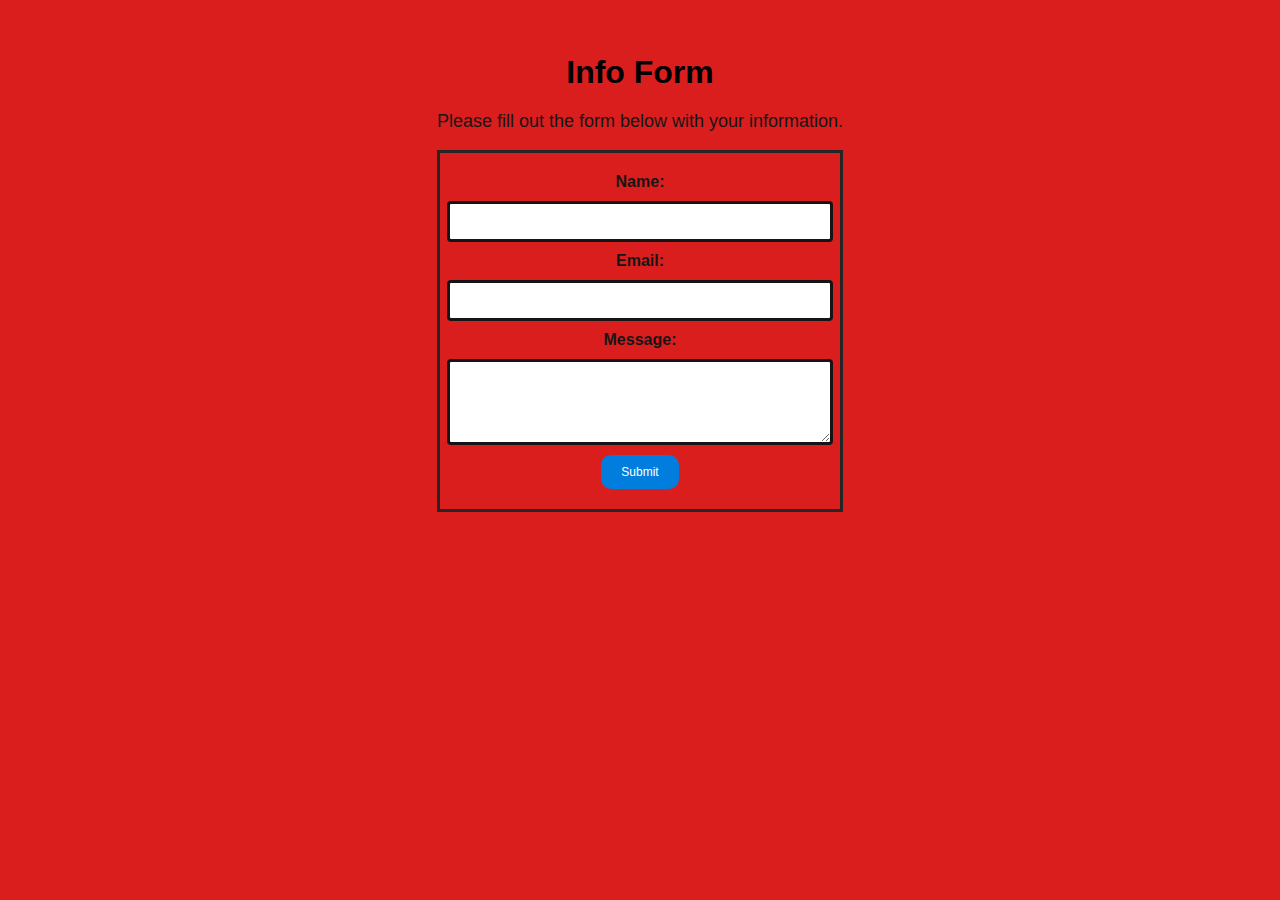
<file: Level 1/Task 1/Basic Form/index.html>
<!DOCTYPE html>
<html lang="en">
<head>
    <meta charset="UTF-8">
    <meta name="viewport" content="width=device-width, initial-scale=1.0">
    <title>Basic Form</title>
    <link rel="stylesheet" href="style.css">
</head>
<body>        
    <h1>Info Form</h1>
    <div class="container">
        <div>
            <p>Please fill out the form below with your information.</p>
            <form action="/submit" method="post">
                
                <label for="name">Name:</label>
                <input type="text" id="name" name="name" required>
                
                <label for="email">Email:</label>
                <input type="email" id="email" name="email" required>
                
                <label for="message">Message:</label>
                <textarea id="message" name="message" rows="4" required></textarea>
                
                <button type="submit" id="submit">Submit</button>
            </form>
        </div>    
    </div>
</body>
</html>
</file>
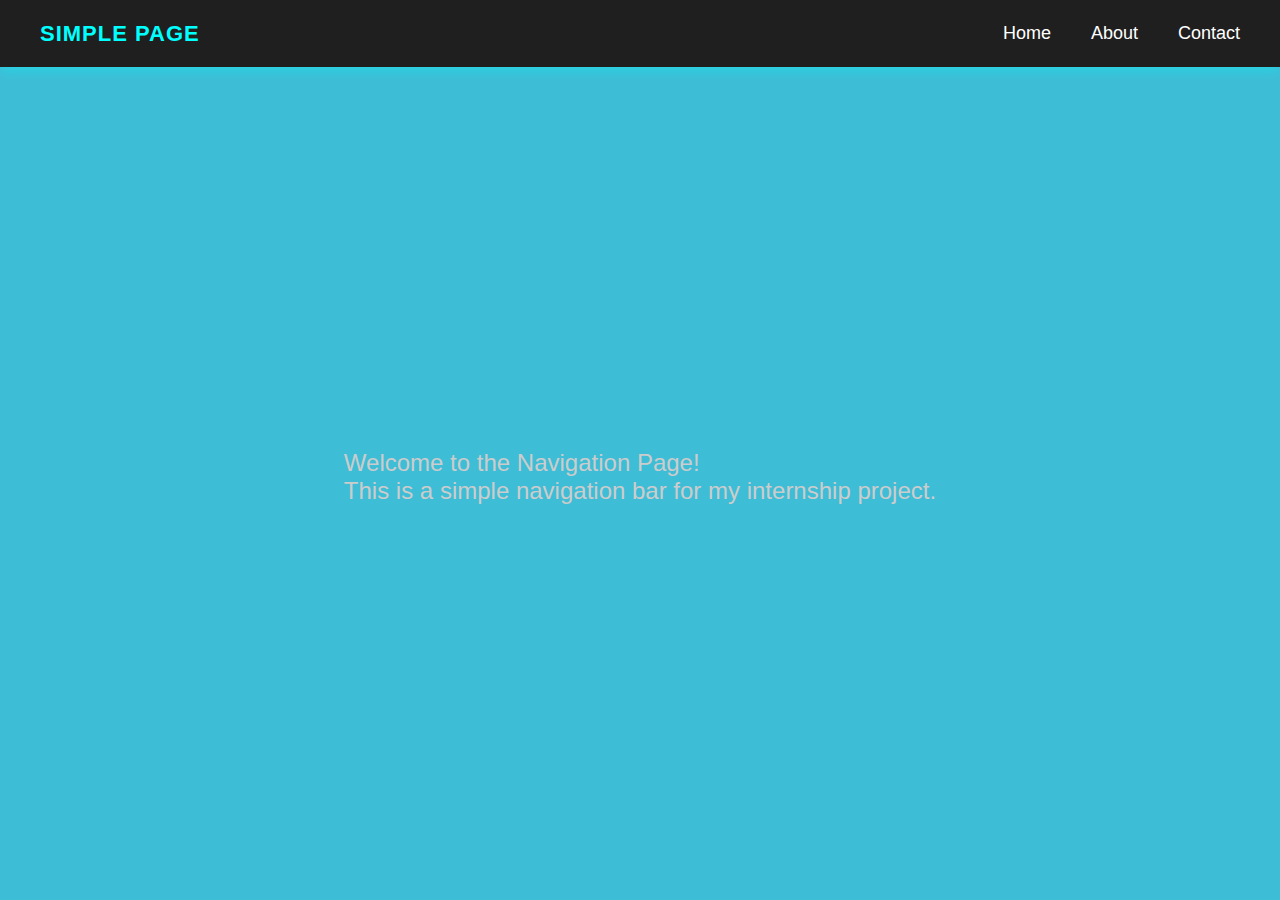
<file: Level 1/Task 1/Navigation Menu/index.html>
<!DOCTYPE html>
<html lang="en">
<head>
  <meta charset="UTF-8">
  <title> Navigation Bar</title>
   <link rel="stylesheet" href="style.css">
</head>
<body>

  <nav>
    <div class="logo">SIMPLE PAGE</div>
    <div class="nav-links">
      <a href="home">Home</a>
      <a href="About">About</a>
      <a href="Contact">Contact</a>
    </div>
  </nav>

  <div class="page-content">
    Welcome to the  Navigation Page! 
    <br>
    This is a simple navigation bar for my internship project.
    </br>  
    </div>

</body>
</html>
</file>
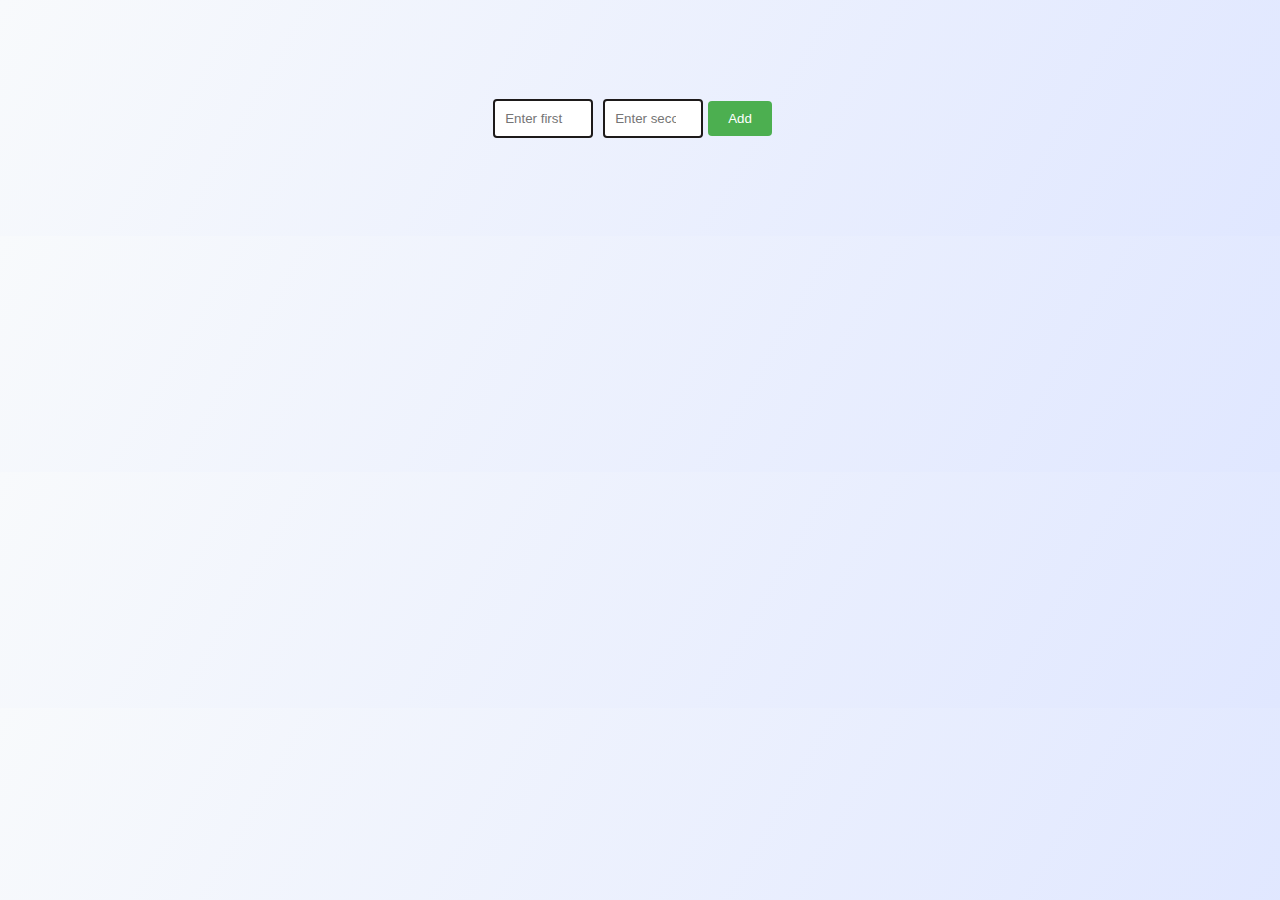
<file: Level 1/Task 2/Basic Calculator/index.html>
<!DOCTYPE html>
<html lang="en">
<head>
    <meta charset="UTF-8">
    <meta name="viewport" content="width=device-width, initial-scale=1.0">
    <title>Addition</title>
    <link rel="stylesheet" href="style.css">
</head>
<body>
    <input type="number" id="num1" placeholder="Enter first number">
    <input type="number" id="num2" placeholder="Enter second number">
    <button id="addButton">Add</button>
    <p id="result"></p>
    <script src ="script.js"></script>
</html>
</file>
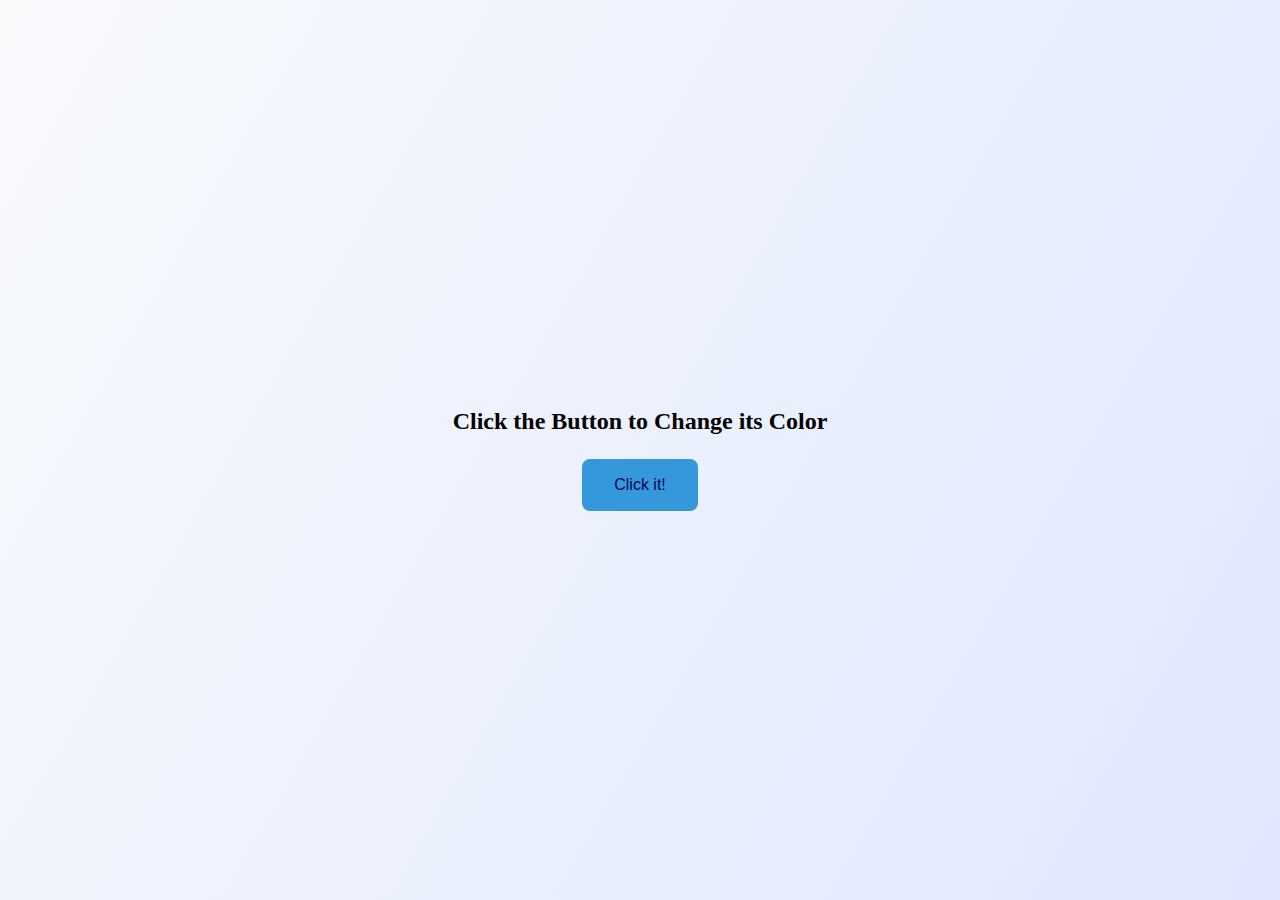
<file: Level 1/Task 2/Colour Changing Button/index.html>
<!DOCTYPE html>
<html lang="en">
<head>
    <meta charset="UTF-8">
    <meta name="viewport" content="width=device-width, initial-scale=1.0">
    <title>Color Changing button</title>
    <link rel="stylesheet" href="style.css">
</head>
<body>
    <h2>Click the Button to Change its Color</h2>
    <button id="colorButton">Click it!</button>
    <script src="script.js"></script>
</body>
</html>
</file>
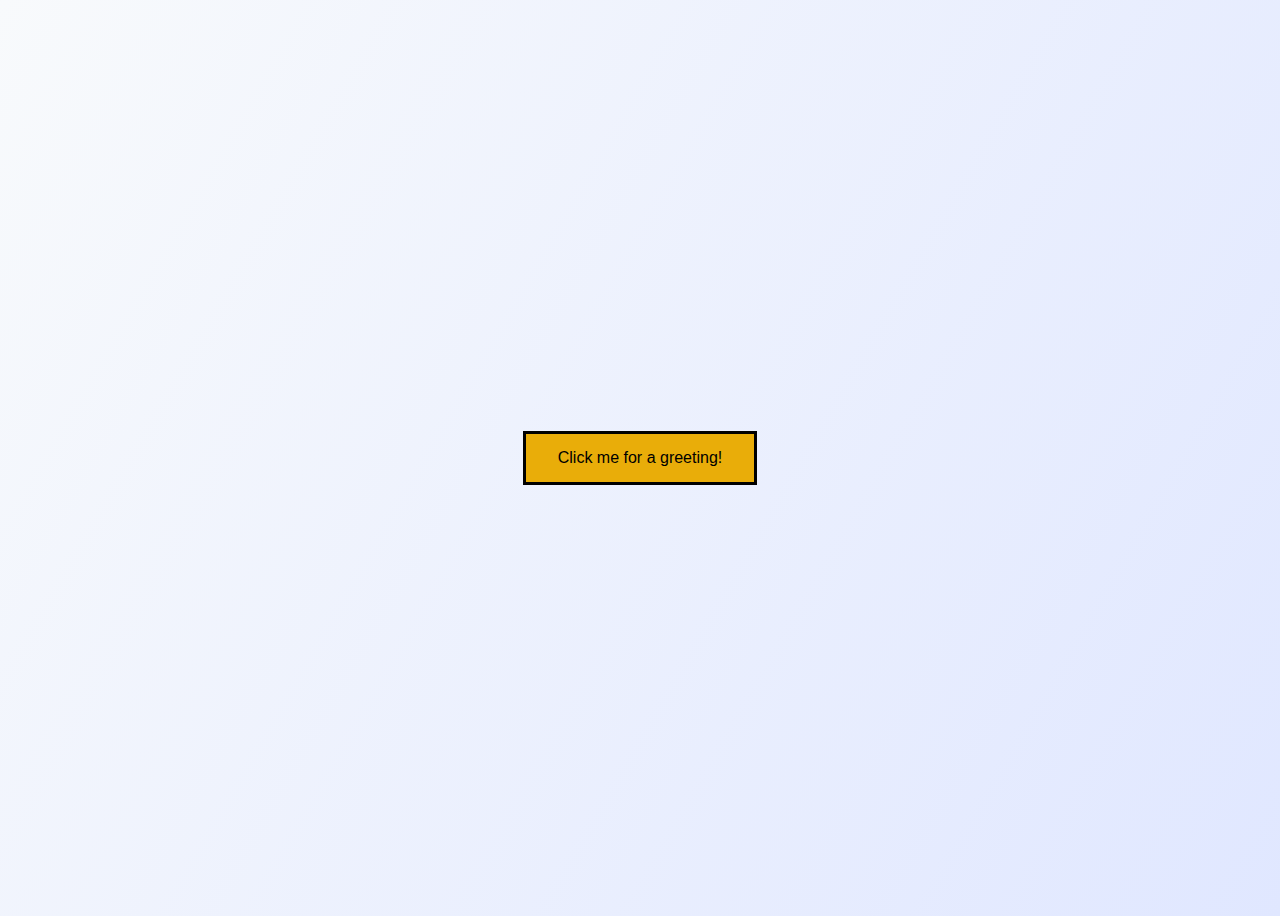
<file: Level 1/Task 2/greeting alert/index.html>
<!DOCTYPE html>
<html lang="en">
<head>
    <meta charset="UTF-8">
    <meta name="viewport" content="width=device-width, initial-scale=1.0">
    <title>Greeting Alert</title>
    <link rel="stylesheet" href="style.css">
</head>
<body>
    <button id="greetButton">Click me for a greeting!</button>
    <script src ="script.js"></script>
</body>
</html>
</file>
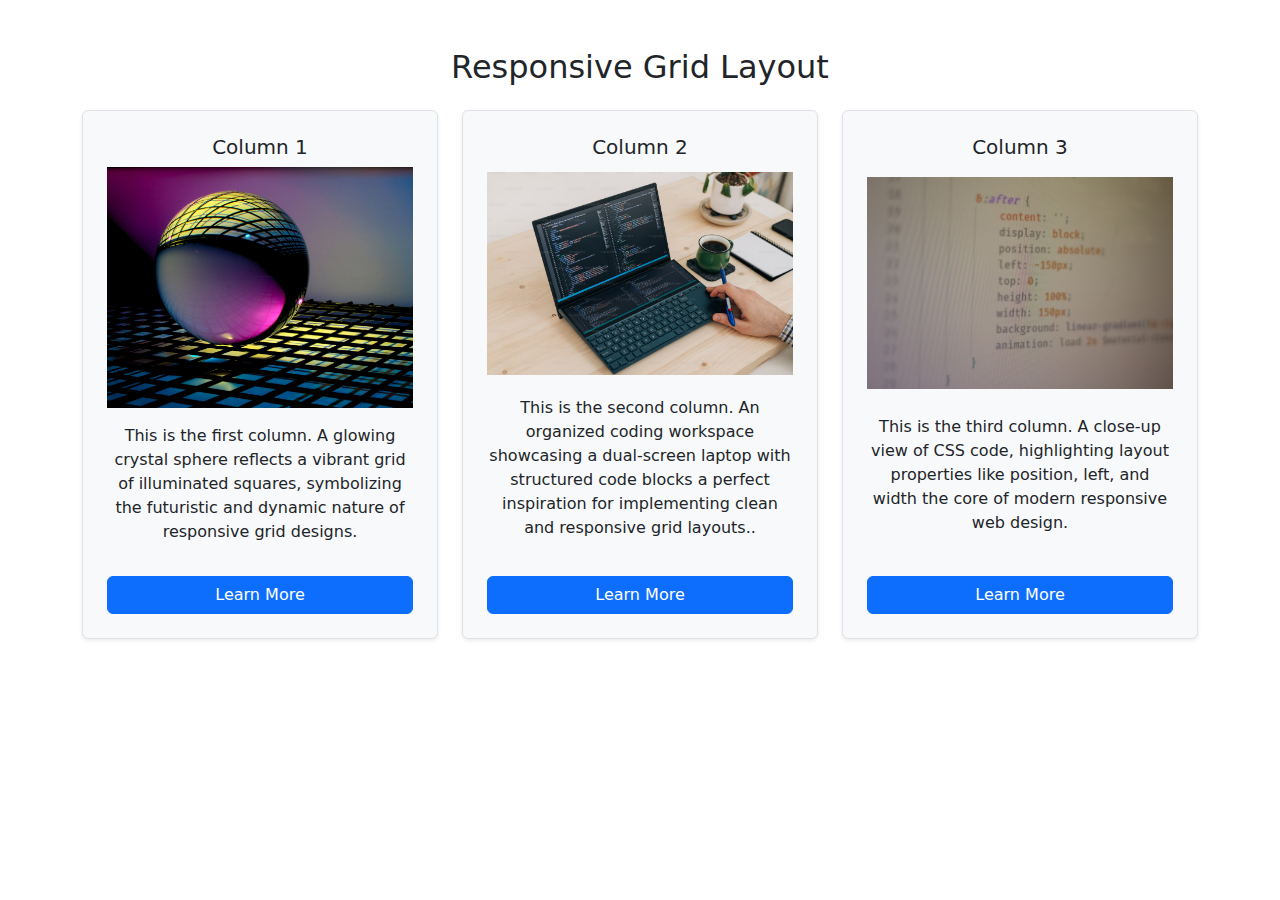
<file: Level 2/Task 1/responsive grid layout/index.html>
<!DOCTYPE html>
<html lang="en">
<head>
    <meta charset="UTF-8">
    <meta name="viewport" content="width=device-width, initial-scale=1.0">
    <title>Responsive Grid Layout</title>
    <link href="https://cdn.jsdelivr.net/npm/bootstrap@5.3.3/dist/css/bootstrap.min.css" rel="stylesheet">
    <!-- <link rel="stylesheet" href="styles.css"> -->
</head>

<body>
    <div class="container my-5">
        <h2 class="text-center mb-4">Responsive Grid Layout</h2>
    
        <div class="row row-cols-1 row-cols-md-2 row-cols-lg-3 g-4">
            <div class="col-sm-12 col-md-6 col-lg-4 mb-4">
                <div class="p-4 bg-light border rounded shadow-sm text-center hover-effect h-100 d-flex flex-column justify-content-between">
                    <h5>Column 1</h5>
                    <img src="\Level 2\Task 1\responsive grid layout\crystal img.jpg" alt="Placeholder Image" class="img-fluid mb-3">
                    <p>This is the first column. A glowing crystal sphere reflects a vibrant grid of illuminated squares, symbolizing the futuristic and dynamic nature of responsive grid designs.</p>
                    <a href="#" class="btn btn-primary mt-3">Learn More</a>
                </div>
            </div>
      
            <div class="col-sm-12 col-md-6 col-lg-4 mb-4">
                <div class="p-4 bg-light border rounded shadow-sm text-center hover-effect h-100 d-flex flex-column justify-content-between">
                    <h5>Column 2</h5>
                    <img src="\Level 2\Task 1\responsive grid layout\laptop.png" alt="Placeholder Image" class="img-fluid mb-3">
                    <p>This is the second column. An organized coding workspace showcasing a dual-screen laptop with structured code blocks a perfect inspiration for implementing clean and responsive grid layouts..</p>
                    <a href="#" class="btn btn-primary mt-3">Learn More</a>
                </div>
            </div>
      
            <div class="col-sm-12 col-md-6 col-lg-4 mb-4">
                <div class="p-4 bg-light border rounded shadow-sm text-center hover-effect h-100 d-flex flex-column justify-content-between">
                    <h5>Column 3</h5>
                    <img src="\Level 2\Task 1\responsive grid layout\css.jpg" alt="Placeholder Image" class="img-fluid mb-3">
                    <p>This is the third column. A close-up view of CSS code, highlighting layout properties like position, left, and width the core of modern responsive web design.</p>
                    <a href="#" class="btn btn-primary mt-3">Learn More</a>
                </div>
            </div>
        </div>
    </div>
    <script src="https://cdn.jsdelivr.net/npm/bootstrap@5.3.3/dist/js/bootstrap.bundle.min.js"></script>
</body>
</html>
</file>
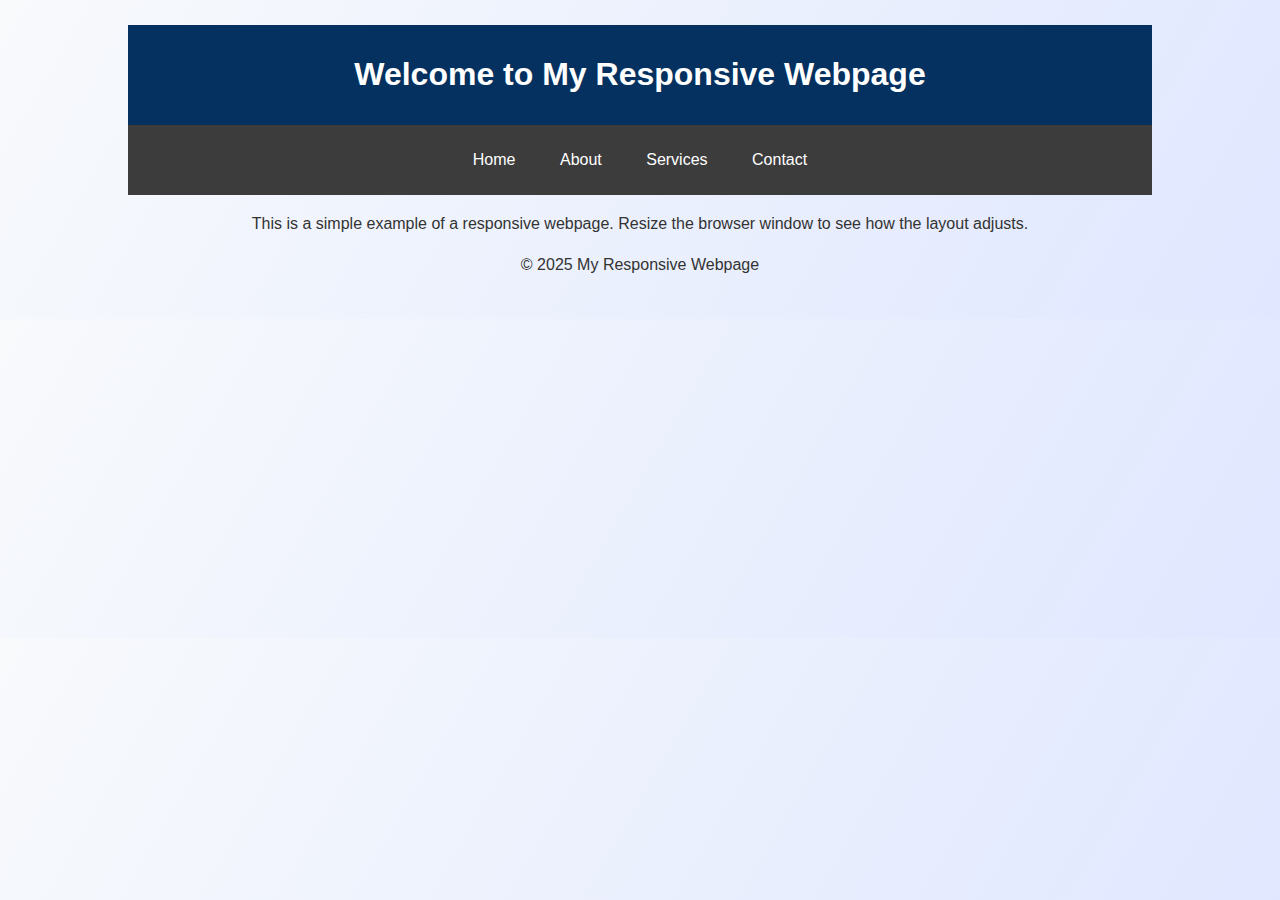
<file: Level 2/Task 2/responsive webpage/index.html>
<!DOCTYPE html>
<html lang="en">
<head>
    <meta charset="UTF-8">
    <meta name="viewport" content="width=device-width, initial-scale=1.0">
    <title>Responsive Webpage</title>
    <link rel = "stylesheet" href="style.css">
</head>
<body>
      <div class="container">
        <header>
        <h1>Welcome to My Responsive Webpage</h1>
        </header>
        <nav>
            <ul>
                <li><a href="home.html">Home</a></li>
                <li><a href="#about">About</a></li>
                <li><a href="#services">Services</a></li>
                <li><a href="#contact">Contact</a></li>
            </ul>
        </nav>
        <div class="content">
            <p>This is a simple example of a responsive webpage. Resize the browser window to see how the layout adjusts.</p>
        </div>
        <div class="footer">
            <p>&copy; 2025 My Responsive Webpage</p>
    </div>
</body>
</html>
</file>
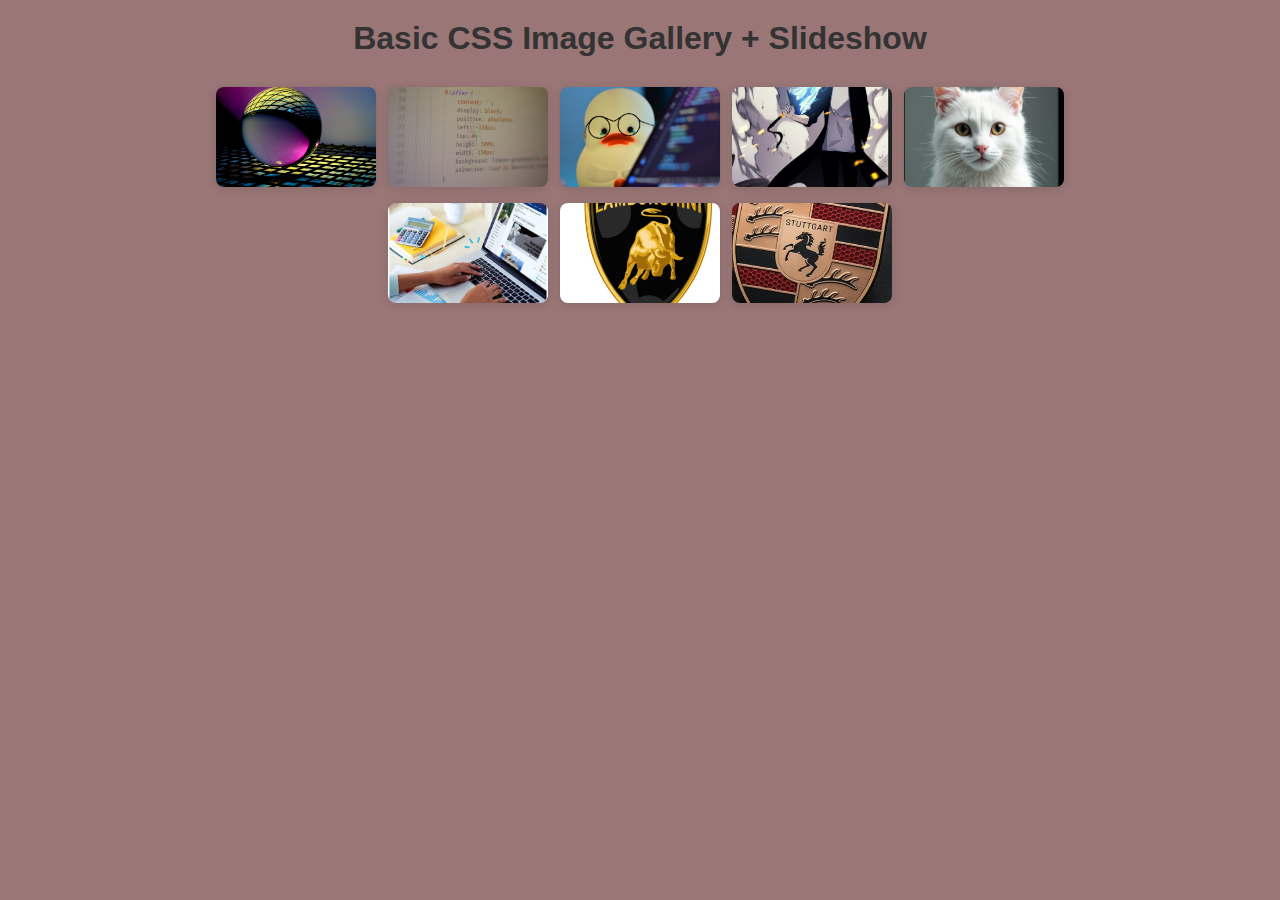
<file: level 3/Task 1/Simple image slideshow/index.html>
<!DOCTYPE html>
<html lang="en">
<head>
  <meta charset="UTF-8">
  <title>CSS-Slideshow</title>
  <link rel="stylesheet" href="style.css">
</head>
<body>
    <h1> Basic CSS Image Gallery + Slideshow</h1>

    <div class="gallery">
        <a href="#slideshow">    <img src="\level 3\Task 1\Simple image slideshow\ball img.jpg" alt="image 1">

        <a href="#slideshow">    <img src="\level 3\Task 1\Simple image slideshow\css.jpg" alt="image 2">

        <a href="#slideshow">    <img src="\level 3\Task 1\Simple image slideshow\table duck.jpg" alt="image 3">
        <a href="#slideshow">    <img src="\level 3\Task 1\Simple image slideshow\img.png" alt="image 4">
        <a href="#slideshow">    <img src="\level 3\Task 1\Simple image slideshow\img 2.png" alt="image 5">
        <a href="#slideshow">    <img src="\level 3\Task 1\Simple image slideshow\img3.png" alt="image 6">
        <a href="#slideshow">    <img src="\level 3\Task 1\Simple image slideshow\img4.png" alt="image 7">
        <a href="#slideshow">    <img src="\level 3\Task 1\Simple image slideshow\img5.png" alt="image 8">
      
    </div>

    <div id="slideshow" class="slideshow">
    <a href="#" class="close">×</a>
        <div class="slide fade"><img src="\level 3\Task 1\Simple image slideshow\ball img.jpg"></div>
        <div class="slide fade"><img src="\level 3\Task 1\Simple image slideshow\css.jpg"></div>
        <div class="slide fade"><img src="\level 3\Task 1\Simple image slideshow\table duck.jpg"></div>
        <div class="slide fade"><img src="\level 3\Task 1\Simple image slideshow\img.png"></div>
        <div class="slide fade"><img src="\level 3\Task 1\Simple image slideshow\img 2.png"></div>
        <div class="slide fade"><img src="\level 3\Task 1\Simple image slideshow\img3.png"></div>
        <div class="slide fade"><img src="\level 3\Task 1\Simple image slideshow\img4.png"></div>
        <div class="slide fade"><img src="\level 3\Task 1\Simple image slideshow\img5.png"></div>
    </div>
</body>
</html>
</file>
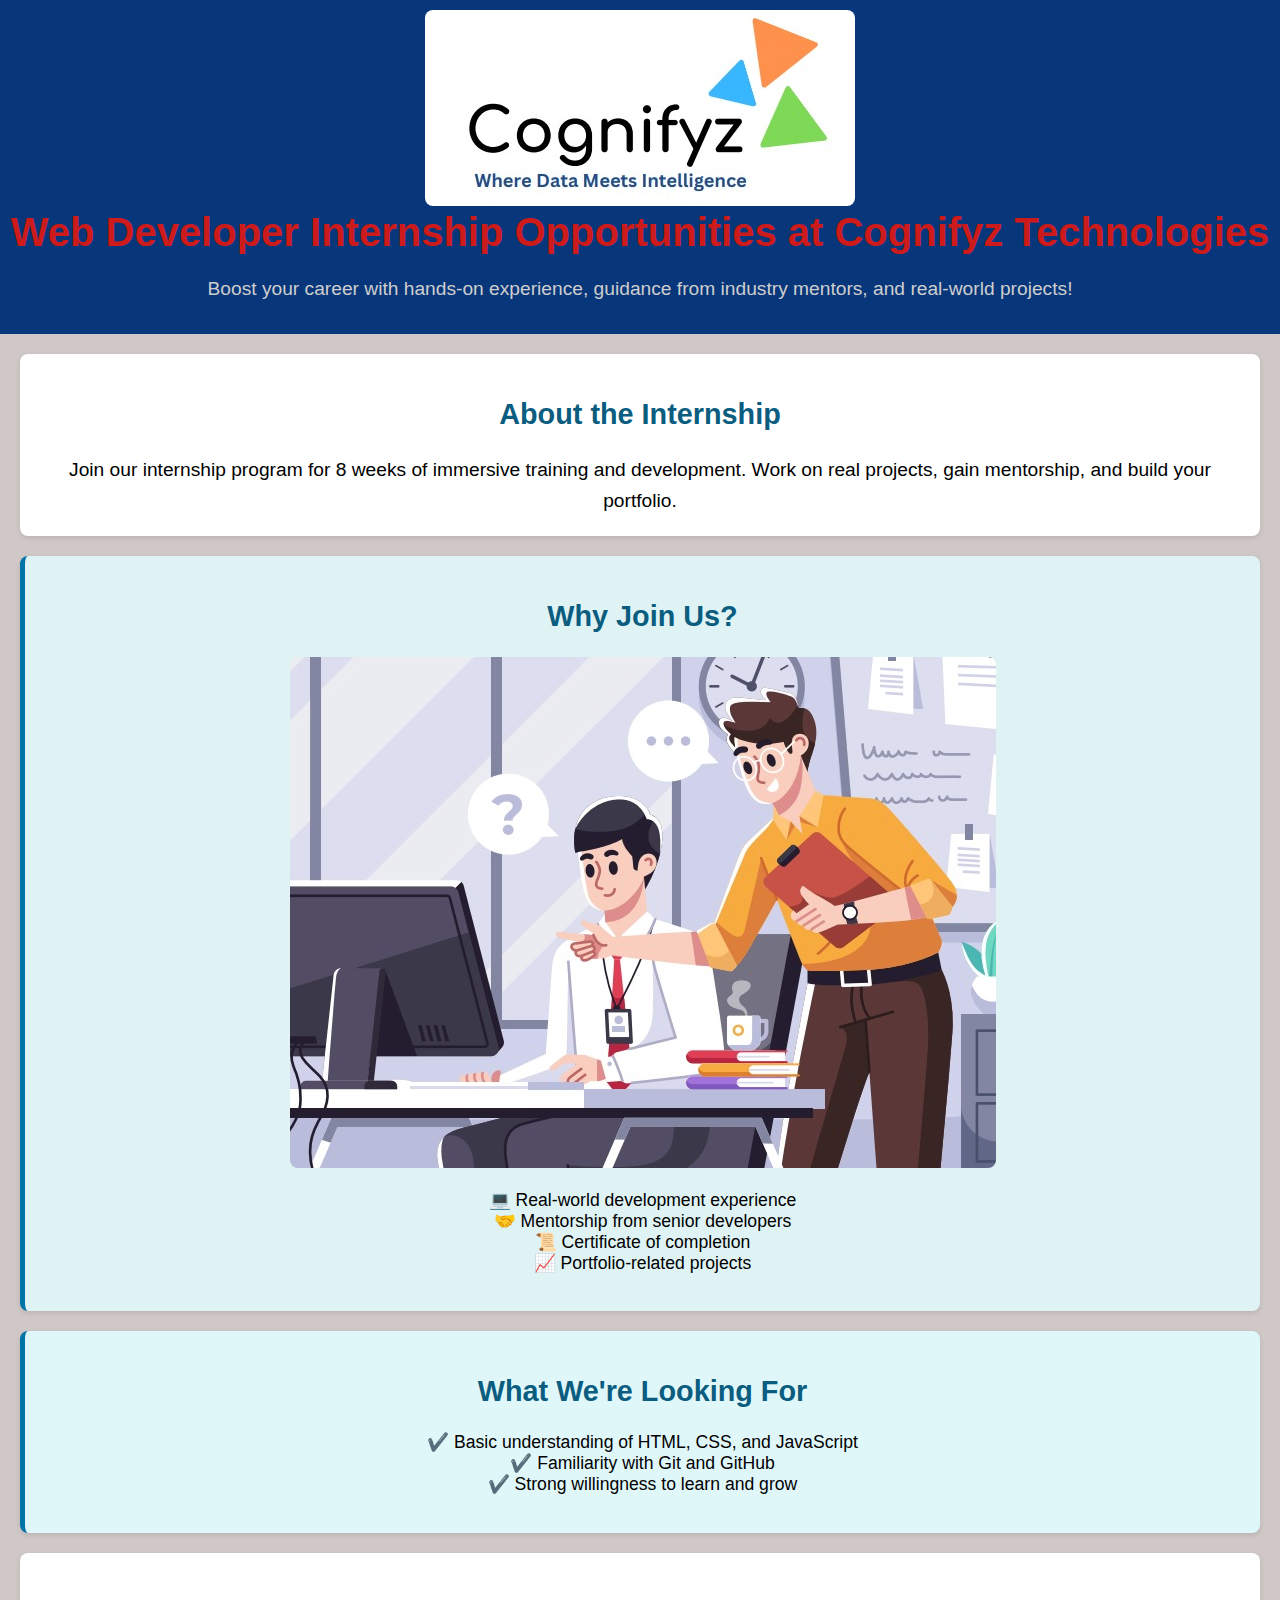
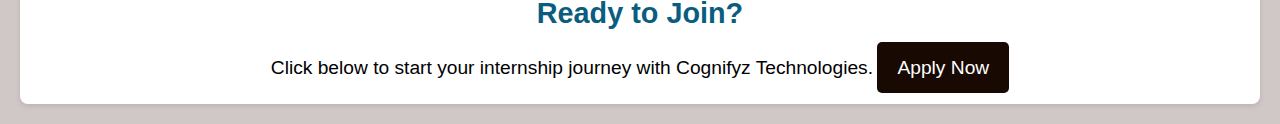
<file: level 3/Task 2/Landing Page WB/index.html>
<!DOCTYPE html>
<html lang="en">
<head>
    <meta charset="UTF-8">
    <meta name="viewport" content="width=device-width, initial-scale=1.0">
    <title>Web Developer Internship | Cognifyz Technologies</title>
    <link rel="stylesheet" href="style.css">
</head>
<body>
    <header class="hero">
        <img src="img1.jpg" alt="Cognifyz Technologies Logo" class="logo">
        <h1>Web Developer Internship Opportunities at Cognifyz Technologies</h1>
        <p>Boost your career with hands-on experience, guidance from industry mentors, and real-world projects!</p>
    </header>
    <section class="section" id="about">
        <h2>About the Internship</h2>
        <p1>Join our internship program for 8 weeks of immersive training and development. Work on real projects, gain mentorship, and build your portfolio.</p1>
    </section>
    <section class="section highlights">
        <h2>Why Join Us?</h2>
        <img src="\level 3\Task 2\Landing Page WB\img2.jpg" alt="Internship Highlights" class="highlights-image">
        <ul>
            <li>💻 Real-world development experience</li>
            <li>🤝 Mentorship from senior developers</li>
            <li>📜 Certificate of completion</li>
            <li>📈 Portfolio-related projects</li>
        </ul>
    </section>
    <section class="section qualifications">
        <h2>What We're Looking For</h2>
        <ul>
            <li>✔️ Basic understanding of HTML, CSS, and JavaScript</li>
            <li>✔️ Familiarity with Git and GitHub</li>
            <li>✔️ Strong willingness to learn and grow</li>
        </ul>
    </section>
    <section class="section" id="apply">
        <h2>Ready to Join?</h2>
        <p1>Click below to start your internship journey with Cognifyz Technologies.</p1>
        <a href="https://cognifyz.com/internship-apply" class ="cta">Apply Now</a>
    </section>
    
</body>
</html>
</file>
<file: Level 1/Task 1/Basic Form/style.css>
body {
    font-family: Arial, sans-serif;
    background-color: #d60909e9;
    color: #161616;
    text-align: center;
    padding: 25px;
}

h1 {
    color: #000000;
    margin-bottom: 20px;
}

.container {
    display: flex;
    justify-content: center;
    align-items: center;
    height: auto;
}

p {
    font-size: 18px;
    margin-top: 0;
}

form{
    display: flex;
    flex-direction: column;
    align-items: center;
    max-width: 500px;
    border: #262424 3px solid;
    padding: 20px;
}

label{
    margin-bottom: 10px;
    font-weight: bold;
}

input {
    width: 100%;
    padding: 10px;
    margin-bottom: 10px;
    border: 3px solid #151414;
    border-radius: 4px;
}

textarea{
    width: 100%;
    padding: 10px;
    margin-bottom: 10px;
    border: 3px solid #151414;
    border-radius: 4px;
}

button {
    padding: 10px 20px;
    font-size: 12px;
    background-color: #007ddd;
    color: white;
    border: none;
    border-radius: 10px;
}

button:hover {
    background-color: #003775;
}
</file>
<file: Level 1/Task 1/Navigation Menu/style.css>
body {
      margin: 0;
      padding: 0;
      font-family: 'Segoe UI', Tahoma, Geneva, Verdana, sans-serif;
      background-color: #29b6d2e6;
      color: white;
    }

    nav {
      background-color: #1f1f1f;
      padding: 15px 40px;
      box-shadow: 0 0 15px rgba(0, 255, 255, 0.549);
      display: flex;
      justify-content: space-between;
      align-items: center;
    }

    .logo {
      font-size: 22px;
      font-weight: bold;
      color: #00ffff;
      text-transform: uppercase;
      letter-spacing: 1px;
    }

    .nav-links {
      display: flex;
      gap: 40px;
    }

    .nav-links a {
      text-decoration: none;
      color: white;
      font-size: 18px;
      position: relative;
      padding: 8px 0;
      transition: color 0.3s ease;
    }

    .nav-links a::after {
      content: '';
      position: absolute;
      width: 0;
      height: 2px;
      left: 0;
      bottom: 0;
      background-color: #00ffff;
      transition: width 0.3s;
    }
    
    .nav-links a:hover::after {
      width: 100%;
    }

    .nav-links a:hover {
      color: #1fd65c;
    }

    /* Optional: Center page content */
    .page-content {
      display: flex;
      justify-content: center;
      align-items: center;
      height: calc(100vh - 80px);
      color: #ccc;
      font-size: 24px;
    }
</file>
<file: Level 1/Task 2/Basic Calculator/style.css>
body {
    display: flex;
    justify-content: center;
    align-items: center;

    background: linear-gradient(120deg, #f8fafc 0%, #e0e7ff 100%);
}

#num1, #num2 {
    width: 100px;
    height: auto;
    padding: 10px;
    margin: 5px;
    border: 2px solid #1d1a1a;
    border-radius: 4px;
    box-sizing: border-box;
}

#addButton {
    padding: 10px 20px;
    background-color: #4CAF50;
    color: white;
    border: 2px;
    border-radius: 4px;
    cursor: pointer;
}

#result{
    margin: 100px 0;
    padding: 10px;
    font-size: 2em;
    color: #ae1212;
}
</file>
<file: Level 1/Task 2/Colour Changing Button/style.css>
body {
    display: flex;
    flex-direction: column;
    justify-content: center;
    align-items: center;
    height: 100vh;
    margin: 0;
    background: linear-gradient(120deg, #f8fafc 0%, #e0e7ff 100%);
}

h2 {
    margin-bottom: 24px;
    text-align: center;
}

#colorButton {
    padding: 15px 30px;
    background-color: #3498db;
    color: rgb(12, 4, 80);
    border: 2px solid #3498db;
    border-radius: 8px;
    font-size: 16px;
    cursor: pointer;
    display: block;
    margin: 0 auto;
}
</file>
<file: Level 1/Task 2/greeting alert/style.css>
body {
      display: flex;
      justify-content: center;
      align-items: center;
      height: 100vh;
     background: linear-gradient(120deg, #f8fafc 0%, #e0e7ff 100%);
}


#greetButton {
  background-color: #e9ad09;
  border: 3px solid;
  padding: 15px 32px;
  text-align: center;
  text-decoration: none;
  display: inline-block;
  font-size: 16px;
  margin: 4px 2px;
  cursor: pointer;
}
</file>
<file: Level 2/Task 2/responsive webpage/style.css>
body {
    font-family: Arial, sans-serif;
    margin: 0;
    padding: 0;
    background: linear-gradient(120deg, #f8fafc 0%, #e0e7ff 100%);

}

.container {
    width: 90%;
    max-width: 1200px;
    margin: 5px auto;
    padding: 20px;
}

header {
    background-color: #04315f;
    color: white;
    padding: 10px 0;
    text-align: center;
}

p {
    line-height: 1.6;
    color: #333;
    text-align: center;
}

footer {
    background-color: #0c0b0bda;
    color: white;
    text-align: center;
    padding: 10px 0;
    position: bottom;
    bottom: 0;
    width: 100%;
}

nav {
    background-color: #3c3c3c;
    color: white;
    padding: 10px;
    text-align: center;
}

ul {
    list-style-type: none;
    padding: 0;
}

li {
    display: inline;
    margin-right: 20px;
}

a {
    color: white;
    text-decoration: none;
}

a:hover {
    color:#dedede
}

@media (max-width: 600px) {
    header, footer {
        text-align: center;
    }
    
    nav ul {
        display: flex;
        flex-direction: column;
        align-items: center;
    }
    
    nav ul li {
        margin: 10px 0;
    }
}

@media (min-width: 601px) and (max-width: 1200px) {
    nav ul {
        flex-direction: row;
        justify-content: center;
    }
    
    nav ul li {
        margin: 0 10px;
    }
}

@media (min-width: 1201px) {
    .container {
        width: 80%;
    }
    
    nav ul li {
        margin: 0 20px;
    }
}
</file>
<file: level 3/Task 1/Simple image slideshow/style.css>
body {
  margin: 0;
  background: #9a7676;
  font-family: sans-serif;
  text-align: center;
}

h1 {
  margin-top: 20px;
  font-size: 2rem;
  color: #333;
}

.gallery {
  display: flex;
  flex-wrap: wrap;
  justify-content: center;
  gap: 12px;
  margin: 30px auto;
  max-width: 1000px;
}

.gallery img {
  width: 160px;
  height: 100px;
  object-fit: cover;
  border-radius: 8px;
  box-shadow: 0 2px 10px rgba(0,0,0,0.1);
  cursor: pointer;
  transition: transform 0.3s;
}
.gallery img:hover {
  transform: scale(1.05);
}

.slideshow {
  display: none;
  position: fixed;
  inset: 0;
  background: rgba(0,0,0,0.9);
  z-index: 9999;
  justify-content: center;
  align-items: center;
  flex-direction: column;
  border: solid 5px #1f1d1d;
}

.slideshow:target {
  display: flex;
}

.slide {
  position: absolute;
  width: 80%;
  height: 80%;
  opacity: 0;
  animation: fadeShow 20s infinite;
}

.slide img {
  width: 100%;
  height: 100%;
  object-fit: contain;
  border-radius: 10px;
}

.slide:nth-child(2) { animation-delay: 0s; }
.slide:nth-child(3) { animation-delay: 2s; }
.slide:nth-child(4) { animation-delay: 4s; }
.slide:nth-child(5) { animation-delay: 6s; }
.slide:nth-child(6) { animation-delay: 8s; }
.slide:nth-child(7) { animation-delay: 10s; }
.slide:nth-child(8) { animation-delay: 12s; }
.slide:nth-child(9) { animation-delay: 14s; }
.slide:nth-child(10){ animation-delay: 16s; }
.slide:nth-child(11){ animation-delay: 18s; }

@keyframes fadeShow {
  0%,100%   { opacity: 0; }
  10%,30%   { opacity: 1; }
  40%,90%   { opacity: 0; }
}

.close {
  position: absolute;
  top: 20px;
  right: 30px;
  font-size: 40px;
  color: white;
  text-decoration: none;
  z-index: 10000;
}
</file>
<file: level 3/Task 2/Landing Page WB/style.css>
body {
    font-family: Arial, sans-serif;
    margin: 0;
    padding: 0;
    background-color: #cbc1c1e6;
    text-align: center;
    justify-content: center;
}

header {
    background-color: #08367a;
    color: rgb(205, 27, 27);
    padding: 10px 0;
    text-align: center;
}

h1 {
    margin: 0;
    font-size: 2.5em;
}

h2 {
    color: #0b5d80;
    font-size: 1.8em;
}

p {
    font-size: 1.2em;
    line-height: 1.6;
    color: #cecece;
}

p1 {
    font-size: 1.2em;
    line-height: 1.6;
    color: #000000;
}

ul {
    list-style-type: none;
    padding: 0;
    font-size: 1.1em;
}

section {
    padding: 20px;
    margin: 20px;
    background-color: white;
    border-radius: 8px;
    box-shadow: 0 2px 5px rgba(0, 0, 0, 0.1);
}

section.highlights {
    background-color: #e0f7fae7;
    border-left: 5px solid #0074a6;
}

section.qualifications {
    background-color: #e0f7fa;
    border-left: 5px solid #0074a6;
}

img {
    max-width: 100%;
    height: auto;
    border-radius: 8px;
}

.cta {
    background-color: #180903;
    color: white;
    padding: 15px 20px;
    text-decoration: none;
    border-radius: 5px;
    font-size: 1.2em;
    transition: background-color 0.3s ease;
}

.cta:hover {
    background-color: #ec5018;
}
</file>
